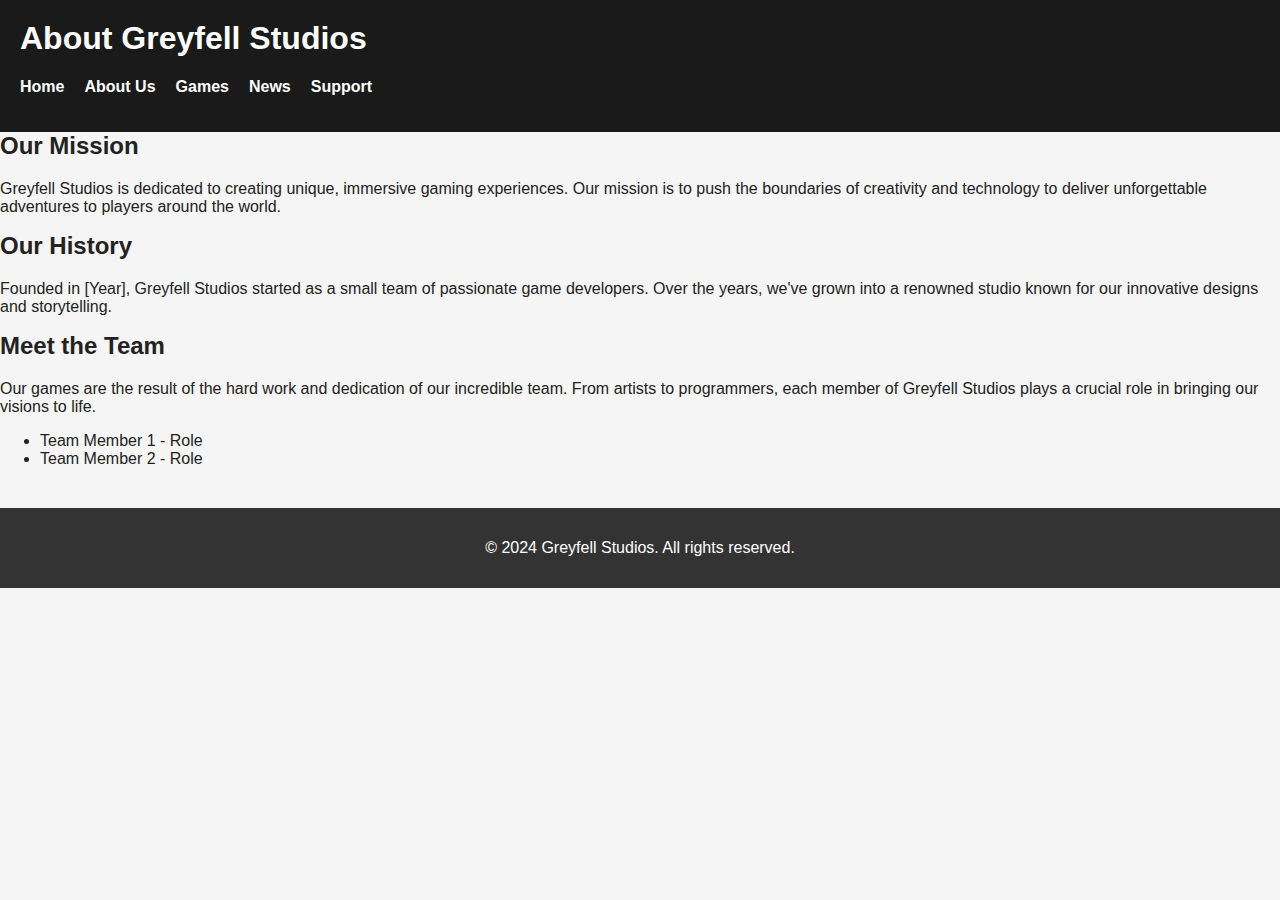
<file: about/index.html>
<!DOCTYPE html>
<html lang="en">
<head>
    <meta charset="UTF-8">
    <meta name="viewport" content="width=device-width, initial-scale=1.0">
    <title>About Greyfell Studios</title>
    <link rel="stylesheet" href="../css/main.css">
</head>
<body>
    <header>
        <h1>About Greyfell Studios</h1>
        <nav>
            <ul>
                <li><a href="../index.html">Home</a></li>
                <li><a href="index.html">About Us</a></li>
                <li><a href="../games/index.html">Games</a></li>
                <li><a href="../news/index.html">News</a></li>
                <li><a href="../support/index.html">Support</a></li>
            </ul>
        </nav>
    </header>
    <main>
        <section>
            <h2>Our Mission</h2>
            <p>Greyfell Studios is dedicated to creating unique, immersive gaming experiences. Our mission is to push the boundaries of creativity and technology to deliver unforgettable adventures to players around the world.</p>
        </section>
        <section>
            <h2>Our History</h2>
            <p>Founded in [Year], Greyfell Studios started as a small team of passionate game developers. Over the years, we've grown into a renowned studio known for our innovative designs and storytelling.</p>
        </section>
        <section>
            <h2>Meet the Team</h2>
            <p>Our games are the result of the hard work and dedication of our incredible team. From artists to programmers, each member of Greyfell Studios plays a crucial role in bringing our visions to life.</p>
            <!-- Placeholder for team members -->
            <ul>
                <li>Team Member 1 - Role</li>
                <li>Team Member 2 - Role</li>
                <!-- Add more team members as needed -->
            </ul>
        </section>
    </main>
    <footer>
        <p>&copy; 2024 Greyfell Studios. All rights reserved.</p>
    </footer>
</body>
</html>
</file>
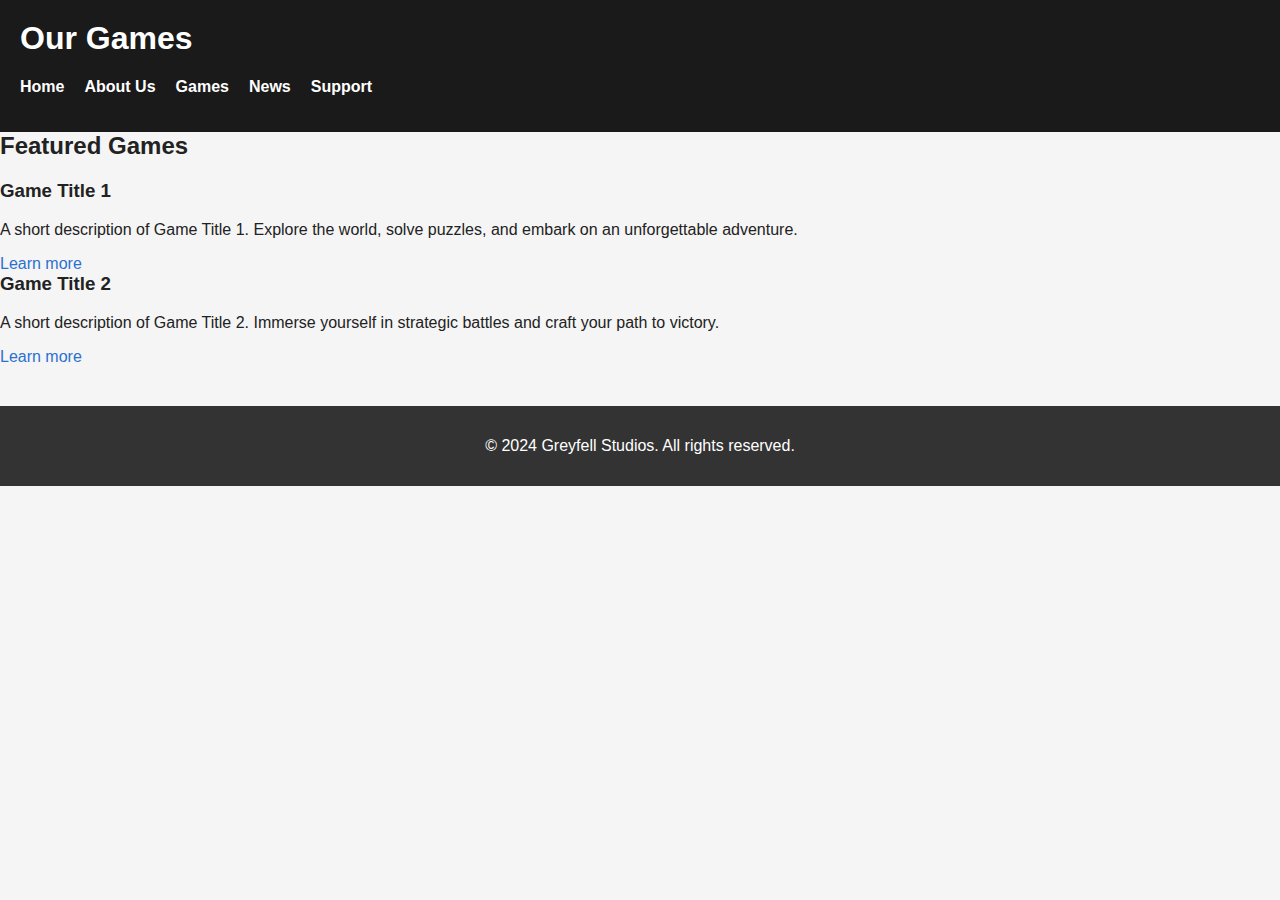
<file: games/index.html>
<!DOCTYPE html>
<html lang="en">
<head>
    <meta charset="UTF-8">
    <meta name="viewport" content="width=device-width, initial-scale=1.0">
    <title>Our Games - Greyfell Studios</title>
    <link rel="stylesheet" href="../css/main.css">
</head>
<body>
    <header>
        <h1>Our Games</h1>
        <nav>
            <ul>
                <li><a href="../index.html">Home</a></li>
                <li><a href="../about/index.html">About Us</a></li>
                <li><a href="index.html">Games</a></li>
                <li><a href="../news/index.html">News</a></li>
                <li><a href="../support/index.html">Support</a></li>
            </ul>
        </nav>
    </header>
    <main>
        <section>
            <h2>Featured Games</h2>
            <div class="games-list">
                <!-- Placeholder for game entries. Each game could link to its own detailed page. -->
                <article>
                    <h3>Game Title 1</h3>
                    <p>A short description of Game Title 1. Explore the world, solve puzzles, and embark on an unforgettable adventure.</p>
                    <a href="game1/index.html">Learn more</a>
                </article>
                <article>
                    <h3>Game Title 2</h3>
                    <p>A short description of Game Title 2. Immerse yourself in strategic battles and craft your path to victory.</p>
                    <a href="game2/index.html">Learn more</a>
                </article>
                <!-- Additional game entries as needed -->
            </div>
        </section>
    </main>
    <footer>
        <p>&copy; 2024 Greyfell Studios. All rights reserved.</p>
    </footer>
</body>
</html>
</file>
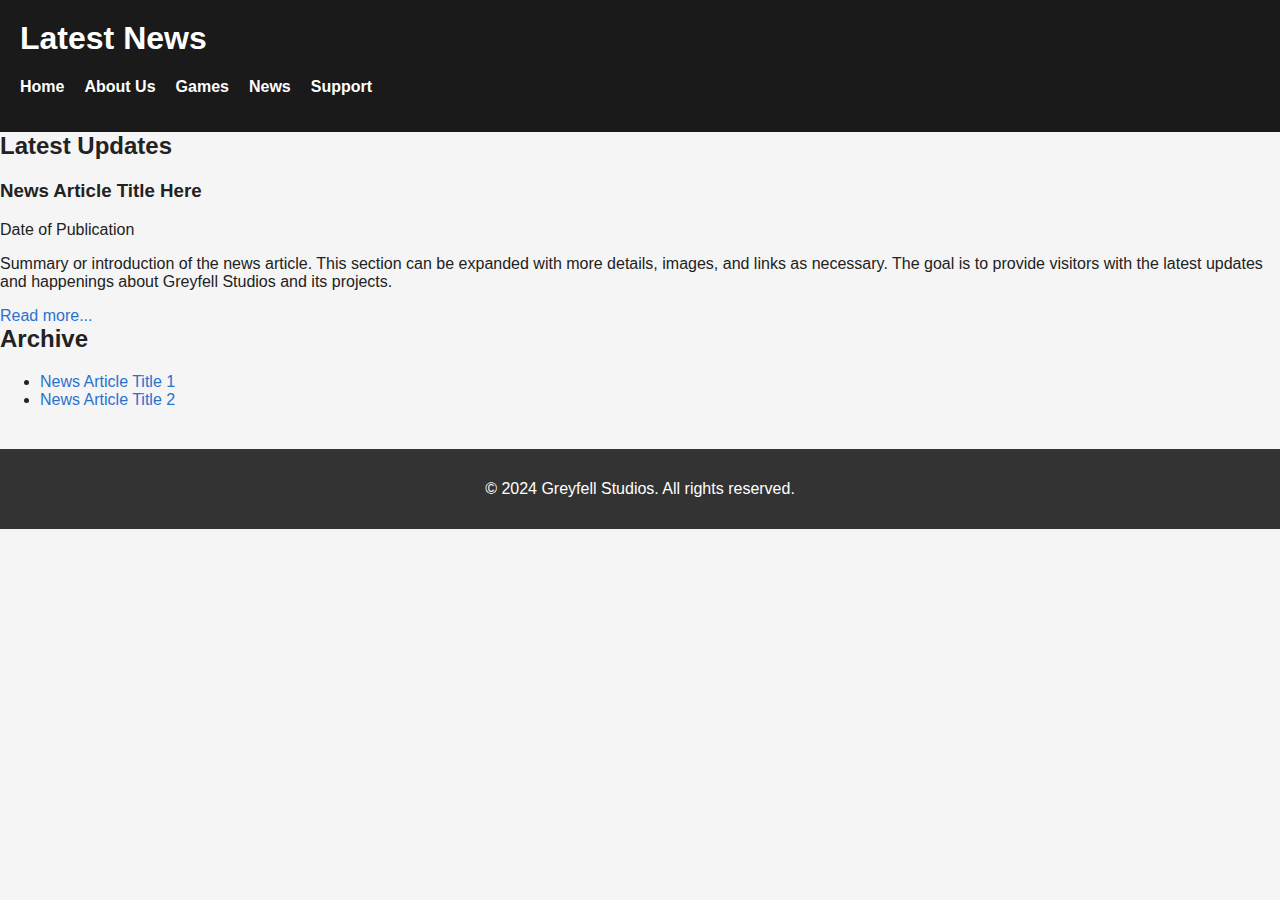
<file: news/index.html>
<!DOCTYPE html>
<html lang="en">
<head>
    <meta charset="UTF-8">
    <meta name="viewport" content="width=device-width, initial-scale=1.0">
    <title>News - Greyfell Studios</title>
    <link rel="stylesheet" href="../css/main.css">
    <link href="https://fonts.cdnfonts.com/css/tt-commons" rel="stylesheet">
</head>
<body>
    <div class = "flex-wrapper">
        <header>
            <h1>Latest News</h1>
            <nav>
                <ul>
                    <li><a href="../index.html">Home</a></li>
                    <li><a href="../about/index.html">About Us</a></li>
                    <li><a href="../games/index.html">Games</a></li>
                    <li><a href="index.html">News</a></li>
                    <li><a href="../support/index.html">Support</a></li>
                </ul>
            </nav>
        </header>
        <main>
            <section>
                <h2>Latest Updates</h2>
                <article>
                    <h3>News Article Title Here</h3>
                    <p class="date">Date of Publication</p>
                    <p>Summary or introduction of the news article. This section can be expanded with more details, images, and links as necessary. The goal is to provide visitors with the latest updates and happenings about Greyfell Studios and its projects.</p>
                    <a href="news1.html">Read more...</a>
                </article>
                <!-- Additional news articles can be listed here -->
            </section>
            <section>
                <h2>Archive</h2>
                <ul>
                    <li><a href="news1.html">News Article Title 1</a></li>
                    <li><a href="news2.html">News Article Title 2</a></li>
                    <!-- More links to past news articles -->
                </ul>
            </section>
        </main>
        <footer>
            <p>&copy; 2024 Greyfell Studios. All rights reserved.</p>
        </footer>
    </div>
</body>
</html>
</file>
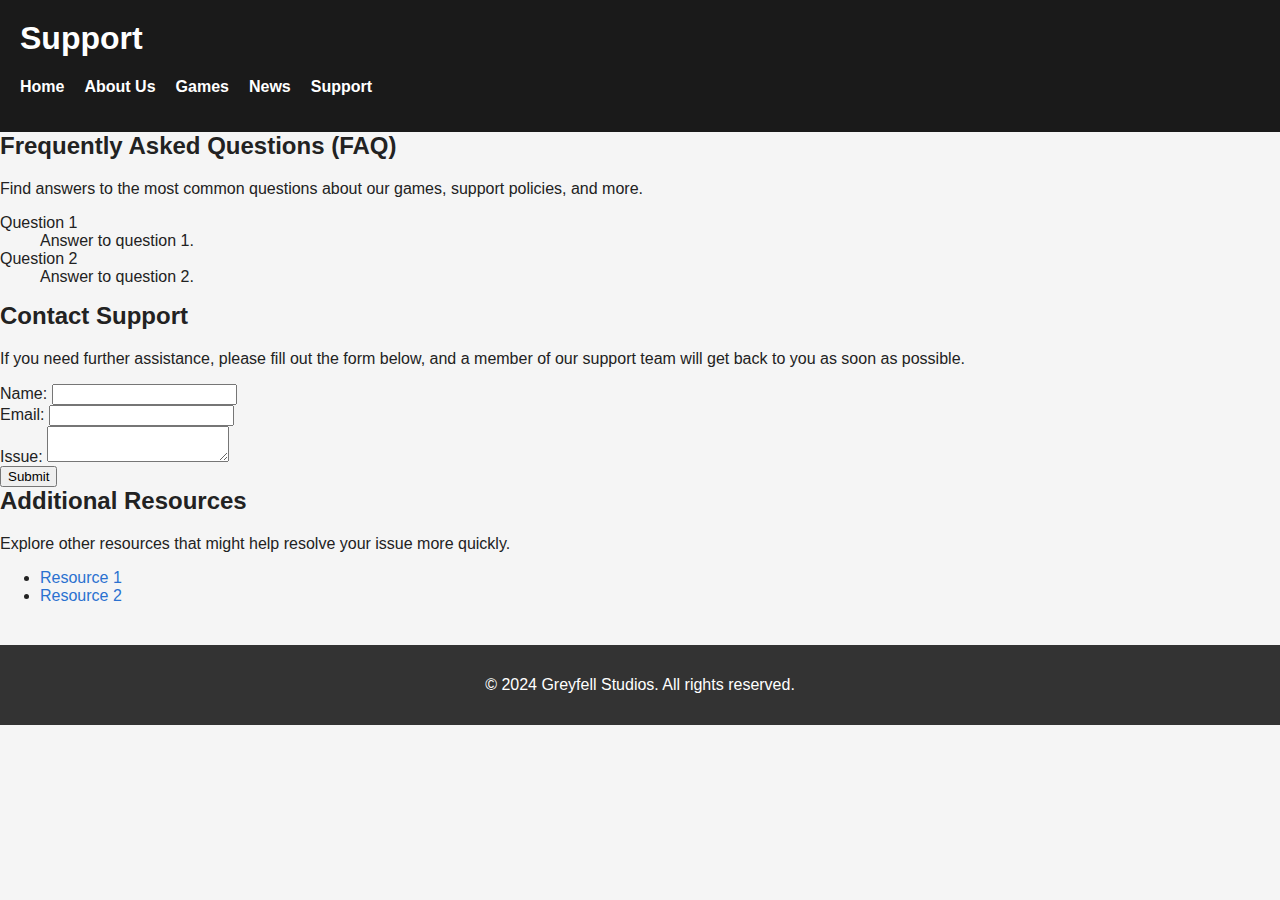
<file: support/index.html>
<!DOCTYPE html>
<html lang="en">
<head>
    <meta charset="UTF-8">
    <meta name="viewport" content="width=device-width, initial-scale=1.0">
    <title>Support | Greyfell Studios</title>
    <link rel="stylesheet" href="../css/main.css">
    <link href="https://fonts.cdnfonts.com/css/tt-commons" rel="stylesheet">
</head>
<body>
    <div class = "flex-wrapper">
        <header>
            <h1>Support</h1>
            <nav>
                <ul>
                    <li><a href="../index.html">Home</a></li>
                    <li><a href="../about/index.html">About Us</a></li>
                    <li><a href="../games/index.html">Games</a></li>
                    <li><a href="../news/index.html">News</a></li>
                    <li><a href="index.html">Support</a></li>
                </ul>
            </nav>
        </header>
        <main>
            <section>
                <h2>Frequently Asked Questions (FAQ)</h2>
                <p>Find answers to the most common questions about our games, support policies, and more.</p>
                <!-- Placeholder for FAQ list -->
                <dl>
                    <dt>Question 1</dt>
                    <dd>Answer to question 1.</dd>
                    <dt>Question 2</dt>
                    <dd>Answer to question 2.</dd>
                    <!-- Add more questions as needed -->
                </dl>
            </section>
            <section>
                <h2>Contact Support</h2>
                <p>If you need further assistance, please fill out the form below, and a member of our support team will get back to you as soon as possible.</p>
                <form action="#" method="post">
                    <label for="name">Name:</label>
                    <input type="text" id="name" name="name" required><br>
                    <label for="email">Email:</label>
                    <input type="email" id="email" name="email" required><br>
                    <label for="issue">Issue:</label>
                    <textarea id="issue" name="issue" required></textarea><br>
                    <input type="submit" value="Submit">
                </form>
            </section>
            <section>
                <h2>Additional Resources</h2>
                <p>Explore other resources that might help resolve your issue more quickly.</p>
                <!-- Placeholder for additional resources -->
                <ul>
                    <li><a href="#">Resource 1</a></li>
                    <li><a href="#">Resource 2</a></li>
                    <!-- Add more resources as needed -->
                </ul>
            </section>
        </main>
        <footer>
            <p>&copy; 2024 Greyfell Studios. All rights reserved.</p>
        </footer>
    </div>
</body>
</html>
</file>
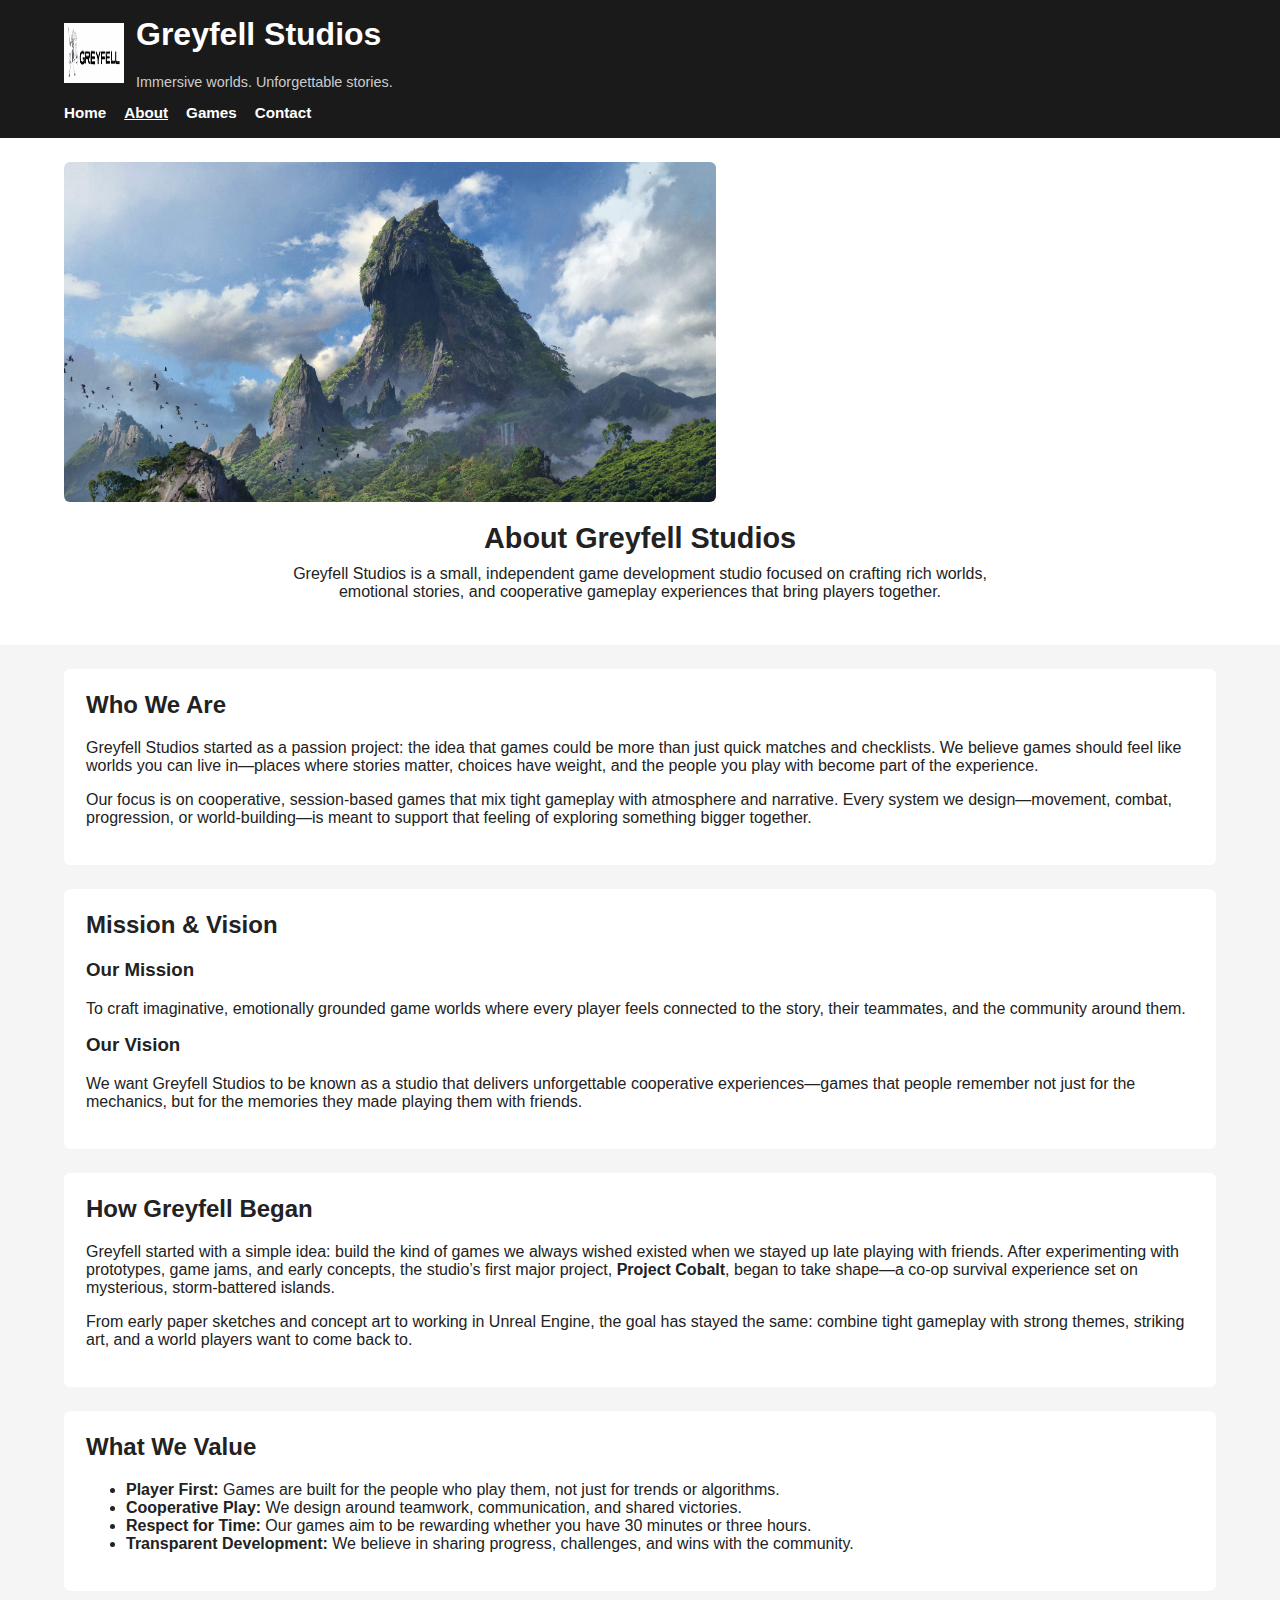
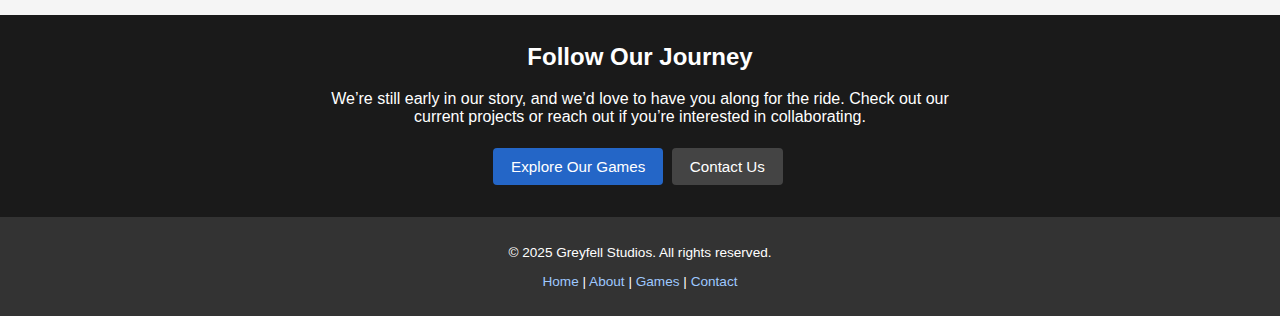
<file: about.html>
<!DOCTYPE html>
<html lang="en">
<head>
<!-- Google tag (gtag.js) -->
<script async src="https://www.googletagmanager.com/gtag/js?id=G-KEGW7J2VH7"></script>
<script>
  window.dataLayer = window.dataLayer || [];
  function gtag(){dataLayer.push(arguments);}
  gtag('js', new Date());

  gtag('config', 'G-KEGW7J2VH7');
</script>

  <meta charset="utf-8">
  <title>About | Greyfell Studios</title>
  <meta name="viewport" content="width=device-width, initial-scale=1.0">
  <meta name="description" content="Learn more about Greyfell Studios, our story, mission, and the values behind our games.">
  <link rel="stylesheet" href="main.css">
</head>
<body>
  <!-- HEADER -->
  <header>
    <div class="logo-title">
      <img src="images/greyfell-logo.jpeg" alt="Greyfell Studios logo">
      <div class="title-text">
        <h1>Greyfell Studios</h1>
        <p>Immersive worlds. Unforgettable stories.</p>
      </div>
    </div>

    <!-- NAVIGATION -->
    <nav>
      <ul>
        <li><a href="index.html">Home</a></li>
        <li><a href="about.html" class="active">About</a></li>
        <li><a href="games.html">Games</a></li>
        <li><a href="contact.html">Contact</a></li>
      </ul>
    </nav>
  </header>

  <!-- MAIN CONTENT -->
  <main>
    <!-- PAGE HERO / INTRO -->
    <section id="hero">
      <div class="hero-image">
        <img src="images/greyfellconceptart.jpg" alt="Mountain concept art representing Greyfell Studios worlds">
      </div>
      <div class="hero-content">
        <h2>About Greyfell Studios</h2>
        <p>
          Greyfell Studios is a small, independent game development studio focused on
          crafting rich worlds, emotional stories, and cooperative gameplay experiences
          that bring players together.
        </p>
      </div>
    </section>

    <!-- STUDIO OVERVIEW -->
    <section id="about-overview" style="background-color:#ffffff; margin:24px 5%; padding:22px; border-radius:6px;">
      <h2>Who We Are</h2>
      <p>
        Greyfell Studios started as a passion project: the idea that games could be more
        than just quick matches and checklists. We believe games should feel like worlds
        you can live in—places where stories matter, choices have weight, and the people
        you play with become part of the experience.
      </p>
      <p>
        Our focus is on cooperative, session-based games that mix tight gameplay with
        atmosphere and narrative. Every system we design—movement, combat, progression,
        or world-building—is meant to support that feeling of exploring something bigger
        together.
      </p>
    </section>

    <!-- MISSION & VISION -->
    <section id="mission-vision" style="background-color:#ffffff; margin:24px 5%; padding:22px; border-radius:6px;">
      <h2>Mission & Vision</h2>
      <h3>Our Mission</h3>
      <p>
        To craft imaginative, emotionally grounded game worlds where every player feels
        connected to the story, their teammates, and the community around them.
      </p>

      <h3>Our Vision</h3>
      <p>
        We want Greyfell Studios to be known as a studio that delivers unforgettable
        cooperative experiences—games that people remember not just for the mechanics,
        but for the memories they made playing them with friends.
      </p>
    </section>

    <!-- ORIGINS / STORY -->
    <section id="origins" style="background-color:#ffffff; margin:24px 5%; padding:22px; border-radius:6px;">
      <h2>How Greyfell Began</h2>
      <p>
        Greyfell started with a simple idea: build the kind of games we always wished
        existed when we stayed up late playing with friends. After experimenting with
        prototypes, game jams, and early concepts, the studio’s first major project,
        <strong>Project Cobalt</strong>, began to take shape—a co-op survival experience
        set on mysterious, storm-battered islands.
      </p>
      <p>
        From early paper sketches and concept art to working in Unreal Engine, the goal
        has stayed the same: combine tight gameplay with strong themes, striking art,
        and a world players want to come back to.
      </p>
    </section>

    <!-- VALUES -->
    <section id="values" style="background-color:#ffffff; margin:24px 5%; padding:22px; border-radius:6px;">
      <h2>What We Value</h2>
      <ul>
        <li><strong>Player First:</strong> Games are built for the people who play them, not just for trends or algorithms.</li>
        <li><strong>Cooperative Play:</strong> We design around teamwork, communication, and shared victories.</li>
        <li><strong>Respect for Time:</strong> Our games aim to be rewarding whether you have 30 minutes or three hours.</li>
        <li><strong>Transparent Development:</strong> We believe in sharing progress, challenges, and wins with the community.</li>
      </ul>
    </section>

    <!-- CALL TO ACTION -->
    <section id="cta">
      <h2>Follow Our Journey</h2>
      <p>
        We’re still early in our story, and we’d love to have you along for the ride.
        Check out our current projects or reach out if you’re interested in collaborating.
      </p>
      <a href="games.html" class="btn primary">Explore Our Games</a>
      <a href="contact.html" class="btn secondary">Contact Us</a>
    </section>
  </main>

  <!-- FOOTER -->
  <footer>
    <p>&copy; 2025 Greyfell Studios. All rights reserved.</p>
    <p class="footer-links">
      <a href="index.html">Home</a> |
      <a href="about.html">About</a> |
      <a href="games.html">Games</a> |
      <a href="contact.html">Contact</a>
    </p>
  </footer>
</body>
</html>
</file>
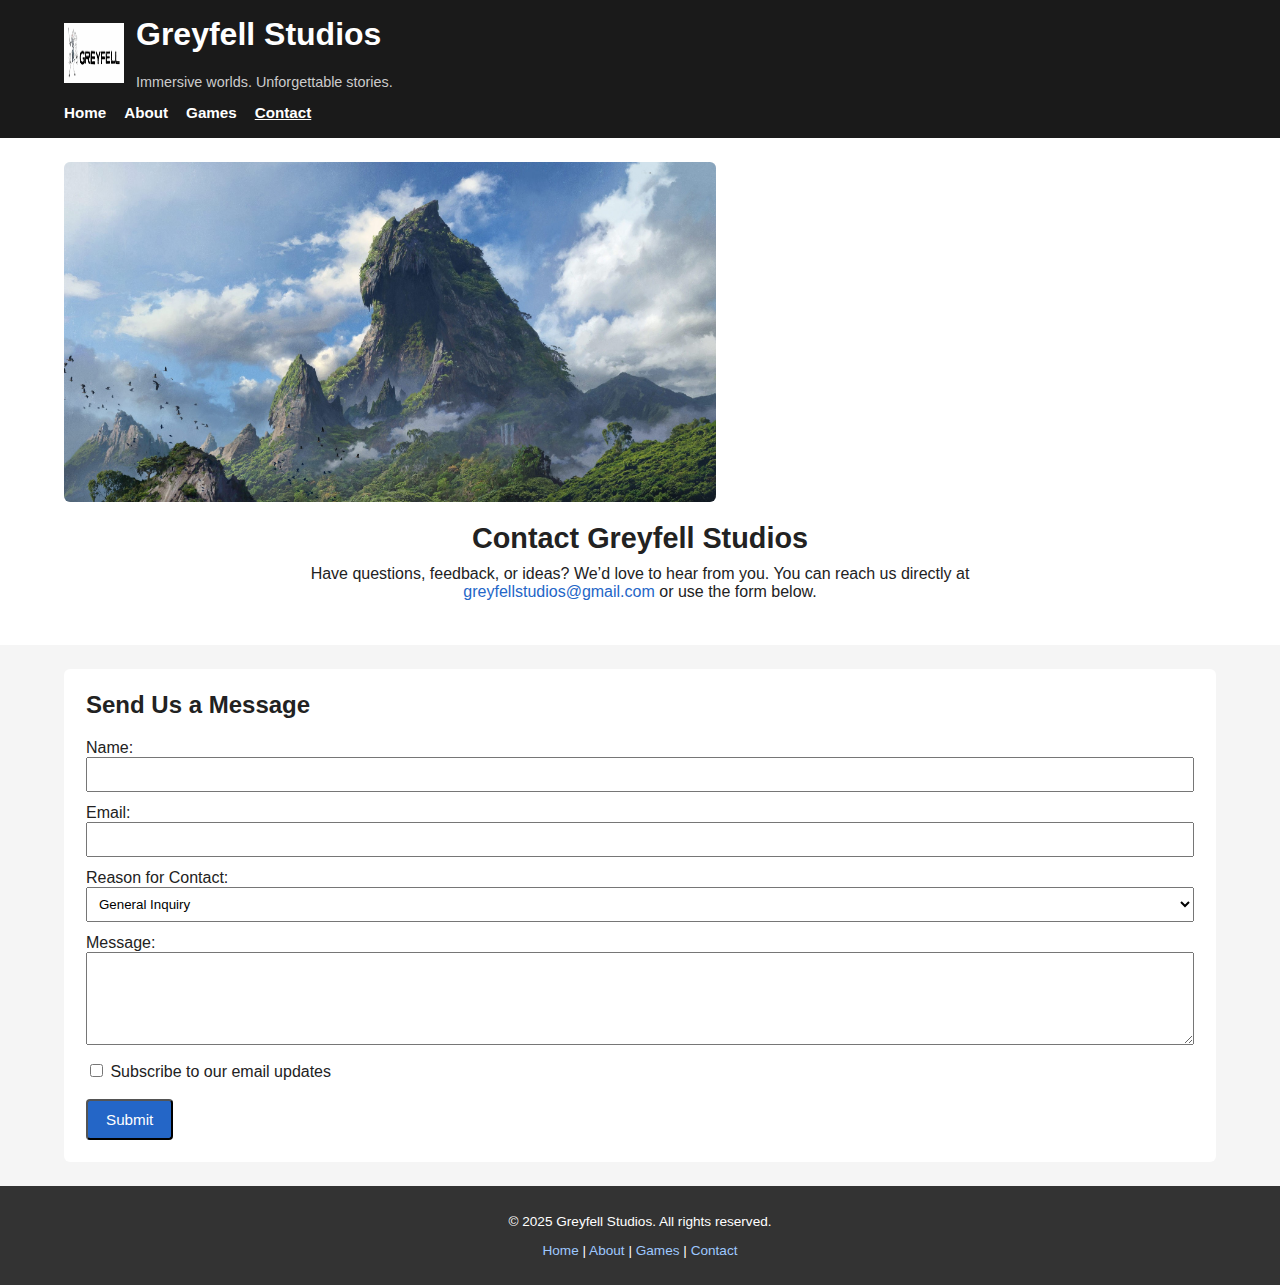
<file: contact.html>
<!DOCTYPE html>
<html lang="en">
<head>
<!-- Google tag (gtag.js) -->
<script async src="https://www.googletagmanager.com/gtag/js?id=G-KEGW7J2VH7"></script>
<script>
  window.dataLayer = window.dataLayer || [];
  function gtag(){dataLayer.push(arguments);}
  gtag('js', new Date());

  gtag('config', 'G-KEGW7J2VH7');
</script>

  <meta charset="utf-8">
  <title>Contact | Greyfell Studios</title>
  <meta name="viewport" content="width=device-width, initial-scale=1.0">
  <meta name="description" content="Get in touch with Greyfell Studios for questions, feedback, or collaboration.">
  <link rel="stylesheet" href="main.css">
</head>
<body>
  <!-- HEADER -->
  <header>
    <div class="logo-title">
      <img src="images/greyfell-logo.jpeg" alt="Greyfell Studios logo">
      <div class="title-text">
        <h1>Greyfell Studios</h1>
        <p>Immersive worlds. Unforgettable stories.</p>
      </div>
    </div>

    <!-- NAVIGATION -->
    <nav>
      <ul>
        <li><a href="index.html">Home</a></li>
        <li><a href="about.html">About</a></li>
        <li><a href="games.html">Games</a></li>
        <li><a href="contact.html" class="active">Contact</a></li>
      </ul>
    </nav>
  </header>

  <!-- MAIN CONTENT -->
  <main>
    <!-- INTRO -->
    <section id="hero">
      <div class="hero-image">
        <img src="images/greyfellconceptart.jpg" alt="Greyfell Studios world art">
      </div>
      <div class="hero-content">
        <h2>Contact Greyfell Studios</h2>
        <p>
          Have questions, feedback, or ideas? We’d love to hear from you.  
          You can reach us directly at
          <a href="mailto:greyfellstudios@gmail.com">greyfellstudios@gmail.com</a>
          or use the form below.
        </p>
      </div>
    </section>

    <!-- CONTACT FORM SECTION -->
    <section style="background-color:#ffffff; margin:24px 5%; padding:22px; border-radius:6px;">
      <h2>Send Us a Message</h2>
      <form action="#" method="post">
        <div style="margin-bottom:12px;">
          <label for="name">Name:</label><br>
          <input type="text" id="name" name="name" required style="width:100%; padding:8px;">
        </div>

        <div style="margin-bottom:12px;">
          <label for="email">Email:</label><br>
          <input type="email" id="email" name="email" required style="width:100%; padding:8px;">
        </div>

        <div style="margin-bottom:12px;">
          <label for="reason">Reason for Contact:</label><br>
          <select id="reason" name="reason" style="width:100%; padding:8px;">
            <option value="general">General Inquiry</option>
            <option value="feedback">Game Feedback</option>
            <option value="collaboration">Collaboration</option>
            <option value="press">Press / Media</option>
          </select>
        </div>

        <div style="margin-bottom:12px;">
          <label for="message">Message:</label><br>
          <textarea id="message" name="message" rows="5" style="width:100%; padding:8px;"></textarea>
        </div>

        <div style="margin-bottom:12px;">
          <label>
            <input type="checkbox" name="newsletter">
            Subscribe to our email updates
          </label>
        </div>

        <button type="submit" class="btn primary">Submit</button>
      </form>
    </section>
  </main>

  <!-- FOOTER -->
  <footer>
    <p>&copy; 2025 Greyfell Studios. All rights reserved.</p>
    <p class="footer-links">
      <a href="index.html">Home</a> |
      <a href="about.html">About</a> |
      <a href="games.html">Games</a> |
      <a href="contact.html">Contact</a>
    </p>
  </footer>
</body>
</html>
</file>
<file: css/main.css>
/* ------------------------------
   GLOBAL STYLES
--------------------------------*/
body {
  font-family: Arial, Helvetica, sans-serif;
  margin: 0;
  padding: 0;
  background-color: #f5f5f5;
  color: #222;
}

h1, h2, h3 {
  margin-top: 0;
}

a {
  color: #2a71d0;
  text-decoration: none;
}

a:hover {
  text-decoration: underline;
}

.btn {
  display: inline-block;
  padding: 10px 18px;
  margin: 5px 0;
  border-radius: 4px;
}

.btn.primary {
  background-color: #2a71d0;
  color: white;
}

.btn.secondary {
  background-color: #444;
  color: white;
}

/* ------------------------------
   HEADER
--------------------------------*/
header {
  background-color: #1a1a1a;
  color: white;
  padding: 20px;
}

header .logo-area {
  display: flex;
  align-items: center;
}

header img {
  height: 60px;
  margin-right: 15px;
}

header nav ul {
  list-style: none;
  padding: 0;
  margin-top: 15px;
  display: flex;
  gap: 20px;
}

header nav a {
  color: white;
  font-weight: bold;
}

header nav a.active {
  text-decoration: underline;
}

/* ------------------------------
   HERO SECTION
--------------------------------*/
#hero {
  background-color: #ffffff;
  padding: 40px;
  text-align: center;
}

#hero img {
  width: 100%;
  max-height: 360px;
  object-fit: cover;
  border-radius: 6px;
}

#hero .hero-text {
  margin-top: 20px;
}

/* ------------------------------
   FEATURED GAME
--------------------------------*/
#featured-game {
  background-color: #ffffff;
  margin: 35px;
  padding: 25px;
  border-radius: 6px;
}

.featured-layout {
  display: flex;
  flex-wrap: wrap;
  gap: 20px;
}

.featured-image img {
  width: 100%;
  max-width: 420px;
  border-radius: 6px;
}

.featured-info {
  max-width: 500px;
}

/* ------------------------------
   UPDATES / NEWS
--------------------------------*/
#updates {
  background-color: #ffffff;
  margin: 35px;
  padding: 25px;
  border-radius: 6px;
}

#updates .updates-grid {
  display: grid;
  grid-template-columns: repeat(auto-fill, minmax(240px, 1fr));
  gap: 20px;
}

#updates article {
  background-color: #f0f0f0;
  padding: 15px;
  border-radius: 4px;
}

/* ------------------------------
   CALL TO ACTION
--------------------------------*/
#call-to-action {
  background-color: #1a1a1a;
  color: white;
  padding: 35px;
  text-align: center;
}

/* ------------------------------
   FOOTER
--------------------------------*/
footer {
  background-color: #333;
  color: white;
  text-align: center;
  padding: 15px 0;
  margin-top: 40px;
}

footer a {
  color: #9ec8ff;
}
</file>
<file: main.css>
/* ============================
   Global Styles
============================ */
* {
  box-sizing: border-box;
}

body {
  margin: 0;
  padding: 0;
  font-family: Arial, Helvetica, sans-serif;
  background-color: #f5f5f5;
  color: #222;
}

img {
  max-width: 100%;
  display: block;
}

h1, h2, h3 {
  margin-top: 0;
}

a {
  color: #2466c7;
  text-decoration: none;
}

a:hover {
  text-decoration: underline;
}

/* Buttons */
.btn {
  display: inline-block;
  padding: 10px 18px;
  border-radius: 4px;
  margin: 6px 4px 0 0;
  font-size: 0.95rem;
}

.btn.primary {
  background-color: #2466c7;
  color: #ffffff;
}

.btn.secondary {
  background-color: #444444;
  color: #ffffff;
}

/* ============================
   Header & Navigation
============================ */
header {
  background-color: #1a1a1a;
  color: #ffffff;
  padding: 16px 5%;
}

.logo-title {
  display: flex;
  align-items: center;
  gap: 12px;
}

.logo-title img {
  height: 60px;
  width: 60px;
}

.title-text p {
  margin: 0;
  font-size: 0.9rem;
  color: #cccccc;
}

/* Navigation */
nav {
  margin-top: 14px;
}

nav ul {
  list-style: none;
  padding: 0;
  margin: 0;
  display: flex;
  gap: 18px;
  flex-wrap: wrap;
}

nav a {
  color: #ffffff;
  font-weight: bold;
  font-size: 0.95rem;
}

nav a.active {
  text-decoration: underline;
}

/* ============================
   Hero Section
============================ */
#hero {
  background-color: #ffffff;
  padding: 24px 5% 32px 5%;
}

.hero-image img {
  border-radius: 6px;
  max-height: 340px;
  object-fit: cover;
}

.hero-content {
  margin-top: 20px;
  text-align: center;
}

.hero-content h2 {
  font-size: 1.8rem;
  margin-bottom: 10px;
}

.hero-content p {
  max-width: 700px;
  margin: 0 auto 12px auto;
}

/* ============================
   Featured Section
============================ */
#featured {
  display: grid;
  grid-template-columns: 2fr 1fr;
  gap: 24px;
  padding: 24px 5%;
}

#featured h2 {
  margin-bottom: 14px;
}

.featured-layout {
  display: flex;
  flex-wrap: wrap;
  gap: 18px;
  background-color: #ffffff;
  border-radius: 6px;
  padding: 18px;
}

.featured-image-box img {
  border-radius: 6px;
  max-width: 340px;
}

.featured-text ul {
  padding-left: 18px;
}

.featured-buttons {
  margin-top: 10px;
}

/* Sidebar */
.featured-right {
  background-color: #ffffff;
  padding: 18px;
  border-radius: 6px;
}

.video-box {
  border: 2px dashed #cccccc;
  border-radius: 6px;
  padding: 24px;
  text-align: center;
  margin-bottom: 16px;
  font-size: 0.9rem;
}

.social-links ul {
  list-style: none;
  padding: 0;
  margin: 0;
}

.social-links li {
  margin-bottom: 4px;
}

/* ============================
   Updates Section
============================ */
#updates {
  background-color: #ffffff;
  margin: 24px 5%;
  padding: 22px;
  border-radius: 6px;
}

#updates h2 {
  margin-bottom: 8px;
}

.updates-intro {
  margin-bottom: 16px;
}

.updates-grid {
  display: grid;
  grid-template-columns: repeat(auto-fit, minmax(180px, 1fr));
  gap: 16px;
}

.update-card {
  background-color: #f0f0f0;
  border-radius: 4px;
  padding: 10px;
  font-size: 0.9rem;
}

.update-card h3 {
  font-size: 1rem;
  margin: 8px 0 4px 0;
}

.user-reviews {
  margin-top: 18px;
  padding-top: 10px;
  border-top: 1px solid #dddddd;
  font-size: 0.9rem;
}

/* ============================
   Call to Action Section
============================ */
#cta {
  background-color: #1a1a1a;
  color: #ffffff;
  text-align: center;
  padding: 28px 5% 32px 5%;
}

#cta p {
  max-width: 650px;
  margin: 8px auto 16px auto;
}

/* ============================
   Footer
============================ */
footer {
  background-color: #333333;
  color: #ffffff;
  text-align: center;
  padding: 14px 5%;
  font-size: 0.85rem;
}

.footer-links a {
  color: #9ec8ff;
}

/* ============================
   Simple Responsive Adjustments
============================ */
@media (max-width: 900px) {
  #featured {
    grid-template-columns: 1fr;
  }

  .logo-title {
    flex-direction: row;
    justify-content: space-between;
  }
}

@media (max-width: 600px) {
  header {
    padding: 16px 4%;
  }

  #hero, #updates, #cta {
    padding-left: 4%;
    padding-right: 4%;
  }

  nav ul {
    gap: 10px;
  }

  .hero-content h2 {
    font-size: 1.4rem;
  }
}
</file>
